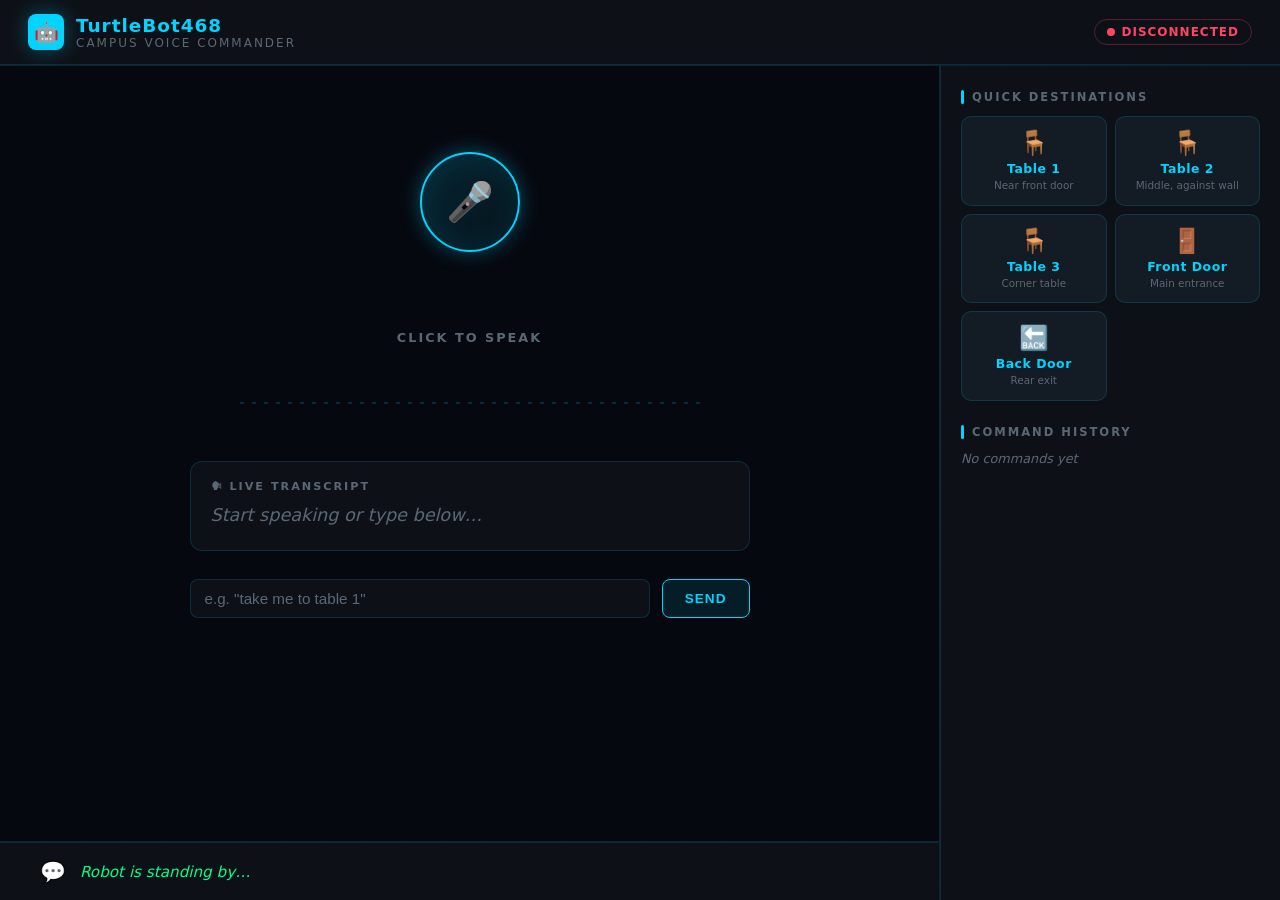
<file: ui/speech_web_ui/static/index.html>
<!DOCTYPE html>
<html lang="en">
<head>
<meta charset="UTF-8" />
<meta name="viewport" content="width=device-width, initial-scale=1.0" />
<title>TurtleBot468 — Campus Voice Commander</title>
<style>
/* ── Reset & variables ──────────────────────────────────────────── */
*, *::before, *::after { box-sizing: border-box; margin: 0; padding: 0; }

:root {
  --bg:        #06080f;
  --bg2:       #0d1117;
  --bg3:       #131b24;
  --cyan:      #00d4ff;
  --cyan2:     #00a8cc;
  --green:     #00ff88;
  --orange:    #ff9500;
  --red:       #ff4466;
  --text:      #c9d1d9;
  --text-dim:  #5a6875;
  --border:    rgba(0,212,255,.15);
  --glow:      0 0 20px rgba(0,212,255,.35);
  --radius:    12px;
  --font:      'Segoe UI', system-ui, sans-serif;
}

body {
  background: var(--bg);
  color: var(--text);
  font-family: var(--font);
  min-height: 100vh;
  overflow-x: hidden;
}

/* ── Animated grid background ───────────────────────────────────── */
body::before {
  content: '';
  position: fixed; inset: 0;
  background-image:
    linear-gradient(rgba(0,212,255,.04) 1px, transparent 1px),
    linear-gradient(90deg, rgba(0,212,255,.04) 1px, transparent 1px);
  background-size: 40px 40px;
  pointer-events: none;
  z-index: 0;
}

/* ── Layout ─────────────────────────────────────────────────────── */
.layout {
  position: relative; z-index: 1;
  display: grid;
  grid-template-rows: auto 1fr auto;
  grid-template-columns: 1fr 340px;
  grid-template-areas:
    "header  header"
    "main    sidebar"
    "log     sidebar";
  min-height: 100vh;
  gap: 1px;
  background: var(--border);
}

/* ── Header ─────────────────────────────────────────────────────── */
header {
  grid-area: header;
  background: var(--bg2);
  padding: 14px 28px;
  display: flex;
  align-items: center;
  justify-content: space-between;
  border-bottom: 1px solid var(--border);
}

.logo {
  display: flex; align-items: center; gap: 12px;
}
.logo-icon {
  width: 36px; height: 36px;
  background: var(--cyan);
  border-radius: 8px;
  display: flex; align-items: center; justify-content: center;
  font-size: 20px;
  box-shadow: var(--glow);
}
.logo-title {
  font-size: 1.15rem; font-weight: 700; letter-spacing: 1px;
  color: var(--cyan);
}
.logo-sub { font-size: .75rem; color: var(--text-dim); letter-spacing: 2px; text-transform: uppercase; }

.header-status {
  display: flex; align-items: center; gap: 20px;
}
.status-pill {
  display: flex; align-items: center; gap: 6px;
  padding: 5px 12px;
  border-radius: 20px;
  font-size: .75rem; font-weight: 600; letter-spacing: 1px;
  text-transform: uppercase;
  border: 1px solid currentColor;
  transition: all .3s;
}
.status-dot { width: 8px; height: 8px; border-radius: 50%; background: currentColor; }
.status-pill.connected    { color: var(--green);  border-color: rgba(0,255,136,.3); }
.status-pill.demo         { color: var(--orange); border-color: rgba(255,149,0,.3); }
.status-pill.disconnected { color: var(--red);    border-color: rgba(255,68,102,.3); }
.status-pill.connected  .status-dot  { animation: blink 2s infinite; }
@keyframes blink { 0%,100%{opacity:1} 50%{opacity:.3} }

/* ── Main panel ─────────────────────────────────────────────────── */
main {
  grid-area: main;
  background: var(--bg);
  padding: 36px 40px 24px;
  display: flex;
  flex-direction: column;
  align-items: center;
  gap: 28px;
}

/* ── Mic button ─────────────────────────────────────────────────── */
.mic-wrapper {
  position: relative;
  display: flex; align-items: center; justify-content: center;
  width: 200px; height: 200px;
}

/* Ripple rings */
.ripple {
  position: absolute;
  border-radius: 50%;
  border: 2px solid var(--cyan);
  opacity: 0;
  pointer-events: none;
}
.ripple-1 { width: 130px; height: 130px; }
.ripple-2 { width: 165px; height: 165px; }
.ripple-3 { width: 200px; height: 200px; }

.mic-wrapper.listening .ripple-1 { animation: ripple 1.6s ease-out infinite; }
.mic-wrapper.listening .ripple-2 { animation: ripple 1.6s ease-out .4s infinite; }
.mic-wrapper.listening .ripple-3 { animation: ripple 1.6s ease-out .8s infinite; }

@keyframes ripple {
  0%   { transform: scale(.8); opacity: .8; }
  100% { transform: scale(1.3); opacity: 0; }
}

/* The actual button */
.mic-btn {
  width: 100px; height: 100px;
  border-radius: 50%;
  border: 2px solid var(--cyan);
  background: linear-gradient(135deg, rgba(0,212,255,.15), rgba(0,212,255,.05));
  cursor: pointer;
  display: flex; align-items: center; justify-content: center;
  font-size: 2.4rem;
  transition: all .2s;
  box-shadow: var(--glow), inset 0 0 30px rgba(0,212,255,.1);
  position: relative; z-index: 1;
  user-select: none;
  -webkit-tap-highlight-color: transparent;
}
.mic-btn:hover {
  background: linear-gradient(135deg, rgba(0,212,255,.28), rgba(0,212,255,.12));
  box-shadow: 0 0 35px rgba(0,212,255,.55), inset 0 0 40px rgba(0,212,255,.15);
  transform: scale(1.05);
}
.mic-btn:active { transform: scale(.96); }
.mic-btn.listening {
  background: linear-gradient(135deg, rgba(0,212,255,.35), rgba(0,212,255,.18));
  border-color: var(--cyan);
  box-shadow: 0 0 50px rgba(0,212,255,.7), inset 0 0 40px rgba(0,212,255,.2);
  animation: mic-pulse 1s ease-in-out infinite alternate;
}
@keyframes mic-pulse {
  from { transform: scale(1); }
  to   { transform: scale(1.06); }
}

.mic-label {
  font-size: .8rem; font-weight: 600; letter-spacing: 2px; text-transform: uppercase;
  color: var(--text-dim);
  text-align: center;
  transition: color .3s;
}
.mic-label.active { color: var(--cyan); }

/* ── Waveform canvas ─────────────────────────────────────────────── */
.waveform-container {
  width: 100%; max-width: 500px; height: 60px;
  position: relative;
}
canvas#waveform {
  width: 100%; height: 100%;
  border-radius: 8px;
}

/* ── Transcript ──────────────────────────────────────────────────── */
.transcript-area {
  width: 100%; max-width: 560px;
  background: var(--bg2);
  border: 1px solid var(--border);
  border-radius: var(--radius);
  padding: 18px 20px;
  min-height: 90px;
}
.transcript-label {
  font-size: .7rem; font-weight: 700; letter-spacing: 2px; text-transform: uppercase;
  color: var(--text-dim); margin-bottom: 8px;
}
#transcript-text {
  font-size: 1.1rem; line-height: 1.6; color: var(--text);
  min-height: 30px;
}
#transcript-text .interim { color: var(--text-dim); font-style: italic; }
#transcript-text .final   { color: var(--cyan); font-weight: 600; }

/* Send button */
.send-row {
  display: flex; gap: 12px; width: 100%; max-width: 560px;
}
#manual-input {
  flex: 1;
  background: var(--bg2);
  border: 1px solid var(--border);
  border-radius: 8px;
  padding: 10px 14px;
  color: var(--text);
  font-size: .95rem;
  outline: none;
  transition: border-color .2s;
}
#manual-input:focus { border-color: var(--cyan); box-shadow: 0 0 0 2px rgba(0,212,255,.15); }
#manual-input::placeholder { color: var(--text-dim); }

.btn {
  padding: 10px 22px;
  border-radius: 8px;
  border: 1px solid var(--cyan);
  background: rgba(0,212,255,.1);
  color: var(--cyan);
  font-size: .85rem; font-weight: 700; letter-spacing: 1px; text-transform: uppercase;
  cursor: pointer;
  transition: all .2s;
}
.btn:hover {
  background: rgba(0,212,255,.22);
  box-shadow: var(--glow);
}
.btn:disabled { opacity: .4; cursor: not-allowed; }
.btn.danger {
  border-color: var(--red); color: var(--red);
  background: rgba(255,68,102,.08);
}
.btn.danger:hover { background: rgba(255,68,102,.2); box-shadow: 0 0 20px rgba(255,68,102,.3); }

/* ── Robot reply bar ─────────────────────────────────────────────── */
.reply-bar {
  grid-area: log;
  background: var(--bg2);
  border-top: 1px solid var(--border);
  padding: 14px 40px;
  display: flex; align-items: center; gap: 14px;
  min-height: 58px;
}
.reply-icon { font-size: 1.3rem; flex-shrink: 0; }
#robot-reply-text {
  font-size: .95rem; color: var(--green);
  font-style: italic;
}
.nav-badge {
  margin-left: auto;
  padding: 4px 14px;
  border-radius: 20px;
  font-size: .72rem; font-weight: 700; letter-spacing: 1px; text-transform: uppercase;
  display: none;
}
.nav-badge.navigating { display: inline-flex; background: rgba(255,149,0,.15); color: var(--orange); border: 1px solid rgba(255,149,0,.3); }
.nav-badge.arrived    { display: inline-flex; background: rgba(0,255,136,.1);   color: var(--green);  border: 1px solid rgba(0,255,136,.25); }
.nav-badge.failed     { display: inline-flex; background: rgba(255,68,102,.1);  color: var(--red);    border: 1px solid rgba(255,68,102,.25); }

/* ── Sidebar ─────────────────────────────────────────────────────── */
aside {
  grid-area: sidebar;
  background: var(--bg2);
  border-left: 1px solid var(--border);
  padding: 24px 20px;
  display: flex; flex-direction: column; gap: 24px;
  overflow-y: auto;
}

.section-title {
  font-size: .72rem; font-weight: 700; letter-spacing: 2px; text-transform: uppercase;
  color: var(--text-dim); margin-bottom: 12px;
  display: flex; align-items: center; gap: 8px;
}
.section-title::before {
  content: '';
  display: inline-block; width: 3px; height: 14px;
  background: var(--cyan); border-radius: 2px;
}

/* Location cards */
.locations-grid {
  display: grid; grid-template-columns: 1fr 1fr; gap: 8px;
}
.loc-card {
  background: var(--bg3);
  border: 1px solid var(--border);
  border-radius: 10px;
  padding: 12px 10px;
  cursor: pointer;
  transition: all .2s;
  text-align: center;
  position: relative;
  overflow: hidden;
}
.loc-card::before {
  content: '';
  position: absolute; inset: 0;
  background: linear-gradient(135deg, rgba(0,212,255,.08), transparent);
  opacity: 0; transition: opacity .2s;
}
.loc-card:hover { border-color: var(--cyan); box-shadow: var(--glow); }
.loc-card:hover::before { opacity: 1; }
.loc-card:active { transform: scale(.97); }
.loc-card.active { border-color: var(--cyan); background: rgba(0,212,255,.08); }
.loc-card .loc-icon { font-size: 1.5rem; margin-bottom: 4px; }
.loc-card .loc-name { font-size: .78rem; font-weight: 700; color: var(--cyan); letter-spacing: .5px; }
.loc-card .loc-desc { font-size: .65rem; color: var(--text-dim); margin-top: 2px; line-height: 1.4; }

/* Command log */
.cmd-log {
  flex: 1;
  display: flex; flex-direction: column; gap: 6px;
  overflow-y: auto;
  max-height: 320px;
}
.cmd-log:empty::after {
  content: 'No commands yet';
  color: var(--text-dim); font-size: .8rem; font-style: italic;
}
.cmd-entry {
  background: var(--bg3);
  border-left: 2px solid var(--border);
  border-radius: 0 6px 6px 0;
  padding: 8px 10px;
  font-size: .78rem;
  animation: slide-in .2s ease;
}
@keyframes slide-in { from { opacity:0; transform:translateX(-8px) } to { opacity:1; transform:none } }
.cmd-entry .cmd-time { color: var(--text-dim); font-size: .68rem; margin-bottom: 2px; }
.cmd-entry .cmd-text { color: var(--text); }
.cmd-entry .cmd-status { margin-top: 4px; font-size: .7rem; }
.cmd-entry.sent   { border-left-color: var(--cyan); }
.cmd-entry.reply  { border-left-color: var(--green); }
.cmd-entry.error  { border-left-color: var(--red); }

/* ── Noise not supported warning ──────────────────────────────────── */
#no-speech-warning {
  display: none;
  padding: 12px 18px;
  background: rgba(255,149,0,.1);
  border: 1px solid rgba(255,149,0,.3);
  border-radius: 8px;
  color: var(--orange);
  font-size: .85rem;
  text-align: center;
  max-width: 400px;
}

/* ── Scrollbar ─────────────────────────────────────────────────────── */
::-webkit-scrollbar { width: 5px; }
::-webkit-scrollbar-track { background: transparent; }
::-webkit-scrollbar-thumb { background: var(--border); border-radius: 3px; }
</style>
</head>
<body>

<div class="layout">

  <!-- ── HEADER ─────────────────────────────────────────────────── -->
  <header>
    <div class="logo">
      <div class="logo-icon">🤖</div>
      <div>
        <div class="logo-title">TurtleBot468</div>
        <div class="logo-sub">Campus Voice Commander</div>
      </div>
    </div>
    <div class="header-status">
      <div class="status-pill disconnected" id="ws-status-pill">
        <span class="status-dot"></span>
        <span id="ws-status-label">Connecting…</span>
      </div>
      <div class="status-pill demo" id="mode-pill" style="display:none">
        <span class="status-dot"></span>
        <span id="mode-label">DEMO MODE</span>
      </div>
    </div>
  </header>

  <!-- ── MAIN ───────────────────────────────────────────────────── -->
  <main>

    <!-- Mic button with ripple rings -->
    <div class="mic-wrapper" id="mic-wrapper">
      <div class="ripple ripple-1"></div>
      <div class="ripple ripple-2"></div>
      <div class="ripple ripple-3"></div>
      <button class="mic-btn" id="mic-btn" title="Click to speak">🎤</button>
    </div>
    <div class="mic-label" id="mic-label">Click to Speak</div>

    <!-- Live waveform -->
    <div class="waveform-container">
      <canvas id="waveform"></canvas>
    </div>

    <!-- Transcript display -->
    <div class="transcript-area">
      <div class="transcript-label">🗣 Live Transcript</div>
      <div id="transcript-text"><span style="color:var(--text-dim);font-style:italic;">Start speaking or type below…</span></div>
    </div>

    <!-- No speech API warning -->
    <div id="no-speech-warning">
      ⚠️ Your browser doesn't support the Web Speech API.<br>
      Use the text input below or try Chrome/Edge.
    </div>

    <!-- Manual text input -->
    <div class="send-row">
      <input type="text" id="manual-input" placeholder='e.g. "take me to table 1"' />
      <button class="btn" id="send-btn" onclick="sendManual()">Send</button>
      <button class="btn danger" id="stop-btn" onclick="stopListening()" style="display:none">Stop</button>
    </div>

  </main>

  <!-- ── ROBOT REPLY BAR ─────────────────────────────────────────── -->
  <div class="reply-bar">
    <div class="reply-icon">💬</div>
    <div id="robot-reply-text">Robot is standing by…</div>
    <span class="nav-badge" id="nav-badge">Navigating</span>
  </div>

  <!-- ── SIDEBAR ─────────────────────────────────────────────────── -->
  <aside>

    <div>
      <div class="section-title">Quick Destinations</div>
      <div class="locations-grid" id="locations-grid">
        <!-- Populated by JS -->
      </div>
    </div>

    <div>
      <div class="section-title">Command History</div>
      <div class="cmd-log" id="cmd-log"></div>
    </div>

  </aside>

</div><!-- /.layout -->

<script>
// ── LOCATIONS DATA ──────────────────────────────────────────────────────────
const LOCATIONS = [
  { id: "table_1",    label: "Table 1",    icon: "🪑", desc: "Near front door",   cmd: "take me to table 1" },
  { id: "table_2",    label: "Table 2",    icon: "🪑", desc: "Middle, against wall", cmd: "take me to table 2" },
  { id: "table_3",    label: "Table 3",    icon: "🪑", desc: "Corner table",      cmd: "take me to table 3" },
  { id: "front_door", label: "Front Door", icon: "🚪", desc: "Main entrance",     cmd: "take me to the front door" },
  { id: "back_door",  label: "Back Door",  icon: "🔙", desc: "Rear exit",         cmd: "take me to the back door" },
];

// ── STATE ───────────────────────────────────────────────────────────────────
let ws = null;
let recognition = null;
let isListening = false;
let audioCtx = null;
let analyser = null;
let mediaStream = null;
let animFrameId = null;
let currentFinalText = "";
let demoMode = false;

// ── WEBSOCKET ───────────────────────────────────────────────────────────────
function connectWS() {
  const proto = location.protocol === "https:" ? "wss" : "ws";
  ws = new WebSocket(`${proto}://${location.host}/ws`);

  ws.onopen = () => setWSStatus("connected", "Connected");

  ws.onclose = () => {
    setWSStatus("disconnected", "Disconnected");
    setTimeout(connectWS, 3000);  // auto-reconnect
  };

  ws.onerror = () => setWSStatus("disconnected", "Error");

  ws.onmessage = (e) => {
    const msg = JSON.parse(e.data);
    handleServerMessage(msg);
  };
}

function sendWS(payload) {
  if (ws && ws.readyState === WebSocket.OPEN) {
    ws.send(JSON.stringify(payload));
  }
}

function setWSStatus(state, label) {
  const pill = document.getElementById("ws-status-pill");
  const lbl  = document.getElementById("ws-status-label");
  pill.className = `status-pill ${state}`;
  lbl.textContent = label;
}

// ── SERVER MESSAGE HANDLER ──────────────────────────────────────────────────
function handleServerMessage(msg) {
  switch (msg.type) {

    case "server_status":
      demoMode = msg.demo_mode;
      const modePill = document.getElementById("mode-pill");
      const modeLabel = document.getElementById("mode-label");
      if (demoMode) {
        modePill.style.display = "flex";
        modeLabel.textContent = "DEMO MODE";
      } else {
        modePill.style.display = "none";
      }
      break;

    case "command_sent":
      addLog("sent", msg.text, msg.channel);
      setNavBadge("navigating");
      break;

    case "robot_reply":
      document.getElementById("robot-reply-text").textContent = msg.text;
      addLog("reply", msg.text);
      break;

    case "nav_status": {
      const d = msg.data;
      if (d.status === "arrived") {
        setNavBadge("arrived");
        document.getElementById("robot-reply-text").textContent =
          `✅ Arrived at ${d.target || "destination"}`;
        highlightLocation(d.target);
        setTimeout(() => setNavBadge(null), 5000);
      } else if (d.status === "failed") {
        setNavBadge("failed");
        document.getElementById("robot-reply-text").textContent =
          `❌ Navigation failed: ${d.error || "unknown error"}`;
        setTimeout(() => setNavBadge(null), 5000);
      }
      break;
    }
  }
}

// ── SEND COMMAND ────────────────────────────────────────────────────────────
function sendCommand(text) {
  if (!text.trim()) return;
  sendWS({ type: "speech_command", text: text.trim() });
  document.getElementById("robot-reply-text").textContent = "Processing command…";
}

function sendManual() {
  const inp = document.getElementById("manual-input");
  const text = inp.value.trim();
  if (!text) return;
  sendCommand(text);
  inp.value = "";
}

document.getElementById("manual-input").addEventListener("keydown", e => {
  if (e.key === "Enter") sendManual();
});

// ── MIC BUTTON & SPEECH RECOGNITION ────────────────────────────────────────
const SpeechRec = window.SpeechRecognition || window.webkitSpeechRecognition;

if (!SpeechRec) {
  document.getElementById("no-speech-warning").style.display = "block";
}

function initRecognition() {
  if (!SpeechRec) return null;

  const r = new SpeechRec();
  r.continuous = false;
  r.lang = "en-US";
  r.interimResults = true;
  r.maxAlternatives = 1;

  r.onstart = () => {
    isListening = true;
    currentFinalText = "";
    document.getElementById("mic-wrapper").classList.add("listening");
    document.getElementById("mic-btn").classList.add("listening");
    document.getElementById("mic-label").textContent = "Listening…";
    document.getElementById("mic-label").classList.add("active");
    document.getElementById("stop-btn").style.display = "inline-block";
    document.getElementById("transcript-text").innerHTML = '<span class="interim">…</span>';
    startWaveform();
  };

  r.onresult = (e) => {
    let interim = "";
    let final = "";
    for (let i = e.resultIndex; i < e.results.length; i++) {
      const t = e.results[i][0].transcript;
      if (e.results[i].isFinal) final += t;
      else interim += t;
    }
    currentFinalText = final || currentFinalText;
    const box = document.getElementById("transcript-text");
    box.innerHTML =
      (currentFinalText ? `<span class="final">${currentFinalText}</span> ` : "") +
      (interim ? `<span class="interim">${interim}</span>` : "");
  };

  r.onend = () => {
    stopListeningUI();
    if (currentFinalText.trim()) {
      sendCommand(currentFinalText.trim());
      currentFinalText = "";
    }
  };

  r.onerror = (e) => {
    stopListeningUI();
    if (e.error !== "no-speech" && e.error !== "aborted") {
      document.getElementById("transcript-text").innerHTML =
        `<span style="color:var(--red)">Mic error: ${e.error}</span>`;
    }
  };

  return r;
}

function toggleListening() {
  if (isListening) {
    stopListening();
  } else {
    startListening();
  }
}

function startListening() {
  if (!SpeechRec) {
    document.getElementById("no-speech-warning").style.display = "block";
    return;
  }
  recognition = initRecognition();
  try {
    recognition.start();
  } catch (e) {
    console.warn("Recognition start error:", e);
  }
}

function stopListening() {
  if (recognition) {
    try { recognition.stop(); } catch(e) {}
    recognition = null;  // force fresh instance on next session
  }
}

function stopListeningUI() {
  isListening = false;
  document.getElementById("mic-wrapper").classList.remove("listening");
  document.getElementById("mic-btn").classList.remove("listening");
  document.getElementById("mic-label").textContent = "Click to Speak";
  document.getElementById("mic-label").classList.remove("active");
  document.getElementById("stop-btn").style.display = "none";
  stopWaveform();
}

document.getElementById("mic-btn").addEventListener("click", toggleListening);

// ── WAVEFORM VISUALIZER ─────────────────────────────────────────────────────
async function startWaveform() {
  try {
    mediaStream = await navigator.mediaDevices.getUserMedia({ audio: true });
    audioCtx = new (window.AudioContext || window.webkitAudioContext)();
    analyser = audioCtx.createAnalyser();
    analyser.fftSize = 256;
    const src = audioCtx.createMediaStreamSource(mediaStream);
    src.connect(analyser);
    drawWaveform();
  } catch (e) {
    console.warn("Microphone access denied or unavailable:", e);
    drawIdleWaveform();
  }
}

function stopWaveform() {
  if (animFrameId) { cancelAnimationFrame(animFrameId); animFrameId = null; }
  if (mediaStream) { mediaStream.getTracks().forEach(t => t.stop()); mediaStream = null; }
  if (audioCtx) { audioCtx.close(); audioCtx = null; }
  analyser = null;
  drawIdleWaveform();
}

function drawWaveform() {
  const canvas = document.getElementById("waveform");
  const ctx = canvas.getContext("2d");
  const W = canvas.width = canvas.offsetWidth;
  const H = canvas.height = canvas.offsetHeight;

  const bufLen = analyser ? analyser.frequencyBinCount : 128;
  const data = new Uint8Array(bufLen);

  function frame() {
    animFrameId = requestAnimationFrame(frame);
    if (analyser) analyser.getByteTimeDomainData(data);

    ctx.clearRect(0, 0, W, H);

    // Background gradient
    const grad = ctx.createLinearGradient(0, 0, W, 0);
    grad.addColorStop(0, "transparent");
    grad.addColorStop(.3, "rgba(0,212,255,.06)");
    grad.addColorStop(.7, "rgba(0,212,255,.06)");
    grad.addColorStop(1, "transparent");
    ctx.fillStyle = grad;
    ctx.fillRect(0, 0, W, H);

    // Waveform line
    ctx.beginPath();
    ctx.strokeStyle = "#00d4ff";
    ctx.lineWidth = 2;
    ctx.shadowBlur = 8;
    ctx.shadowColor = "#00d4ff";

    const sliceW = W / bufLen;
    let x = 0;
    for (let i = 0; i < bufLen; i++) {
      const v = analyser ? (data[i] / 128.0) : (Math.sin((Date.now() / 600) + i * .2) * .08 + 1);
      const y = (v * H / 2);
      i === 0 ? ctx.moveTo(x, y) : ctx.lineTo(x, y);
      x += sliceW;
    }
    ctx.stroke();
  }
  frame();
}

function drawIdleWaveform() {
  const canvas = document.getElementById("waveform");
  const ctx = canvas.getContext("2d");
  const W = canvas.width = canvas.offsetWidth;
  const H = canvas.height = canvas.offsetHeight;
  ctx.clearRect(0, 0, W, H);
  ctx.beginPath();
  ctx.strokeStyle = "rgba(0,212,255,.25)";
  ctx.lineWidth = 1.5;
  ctx.setLineDash([4, 8]);
  ctx.moveTo(20, H / 2); ctx.lineTo(W - 20, H / 2);
  ctx.stroke();
  ctx.setLineDash([]);
}

// ── LOCATION CARDS ──────────────────────────────────────────────────────────
function buildLocationCards() {
  const grid = document.getElementById("locations-grid");
  LOCATIONS.forEach(loc => {
    const card = document.createElement("div");
    card.className = "loc-card";
    card.dataset.id = loc.id;
    card.innerHTML = `
      <div class="loc-icon">${loc.icon}</div>
      <div class="loc-name">${loc.label}</div>
      <div class="loc-desc">${loc.desc}</div>
    `;
    card.addEventListener("click", () => {
      sendCommand(loc.cmd);
      document.querySelectorAll(".loc-card").forEach(c => c.classList.remove("active"));
      card.classList.add("active");
      document.getElementById("transcript-text").innerHTML =
        `<span class="final">${loc.cmd}</span>`;
    });
    grid.appendChild(card);
  });
}

function highlightLocation(targetId) {
  // Match by id or label
  document.querySelectorAll(".loc-card").forEach(card => {
    card.classList.remove("active");
    const id = card.dataset.id;
    if (id === targetId || id.replace("_"," ") === targetId) {
      card.classList.add("active");
    }
  });
}

// ── COMMAND LOG ─────────────────────────────────────────────────────────────
function addLog(type, text, extra) {
  const log = document.getElementById("cmd-log");
  const now = new Date().toLocaleTimeString("en-US", { hour12: false });
  const div = document.createElement("div");
  div.className = `cmd-entry ${type}`;

  let statusHTML = "";
  if (extra) statusHTML = `<div class="cmd-status" style="color:var(--text-dim)">${extra}</div>`;
  if (type === "reply") statusHTML = `<div class="cmd-status" style="color:var(--green)">↩ Robot</div>`;

  div.innerHTML = `
    <div class="cmd-time">${now}</div>
    <div class="cmd-text">${text}</div>
    ${statusHTML}
  `;
  log.prepend(div);  // newest on top

  // Trim to 50 entries
  while (log.children.length > 50) log.removeChild(log.lastChild);
}

// ── NAV BADGE ───────────────────────────────────────────────────────────────
function setNavBadge(state) {
  const badge = document.getElementById("nav-badge");
  badge.className = "nav-badge";
  if (state === "navigating") {
    badge.classList.add("navigating");
    badge.textContent = "⚙ Navigating";
  } else if (state === "arrived") {
    badge.classList.add("arrived");
    badge.textContent = "✓ Arrived";
  } else if (state === "failed") {
    badge.classList.add("failed");
    badge.textContent = "✗ Failed";
  }
}

// ── INIT ─────────────────────────────────────────────────────────────────────
buildLocationCards();
connectWS();
drawIdleWaveform();

// Resize waveform on window resize
window.addEventListener("resize", () => {
  if (!isListening) drawIdleWaveform();
});
</script>
</body>
</html>
</file>
